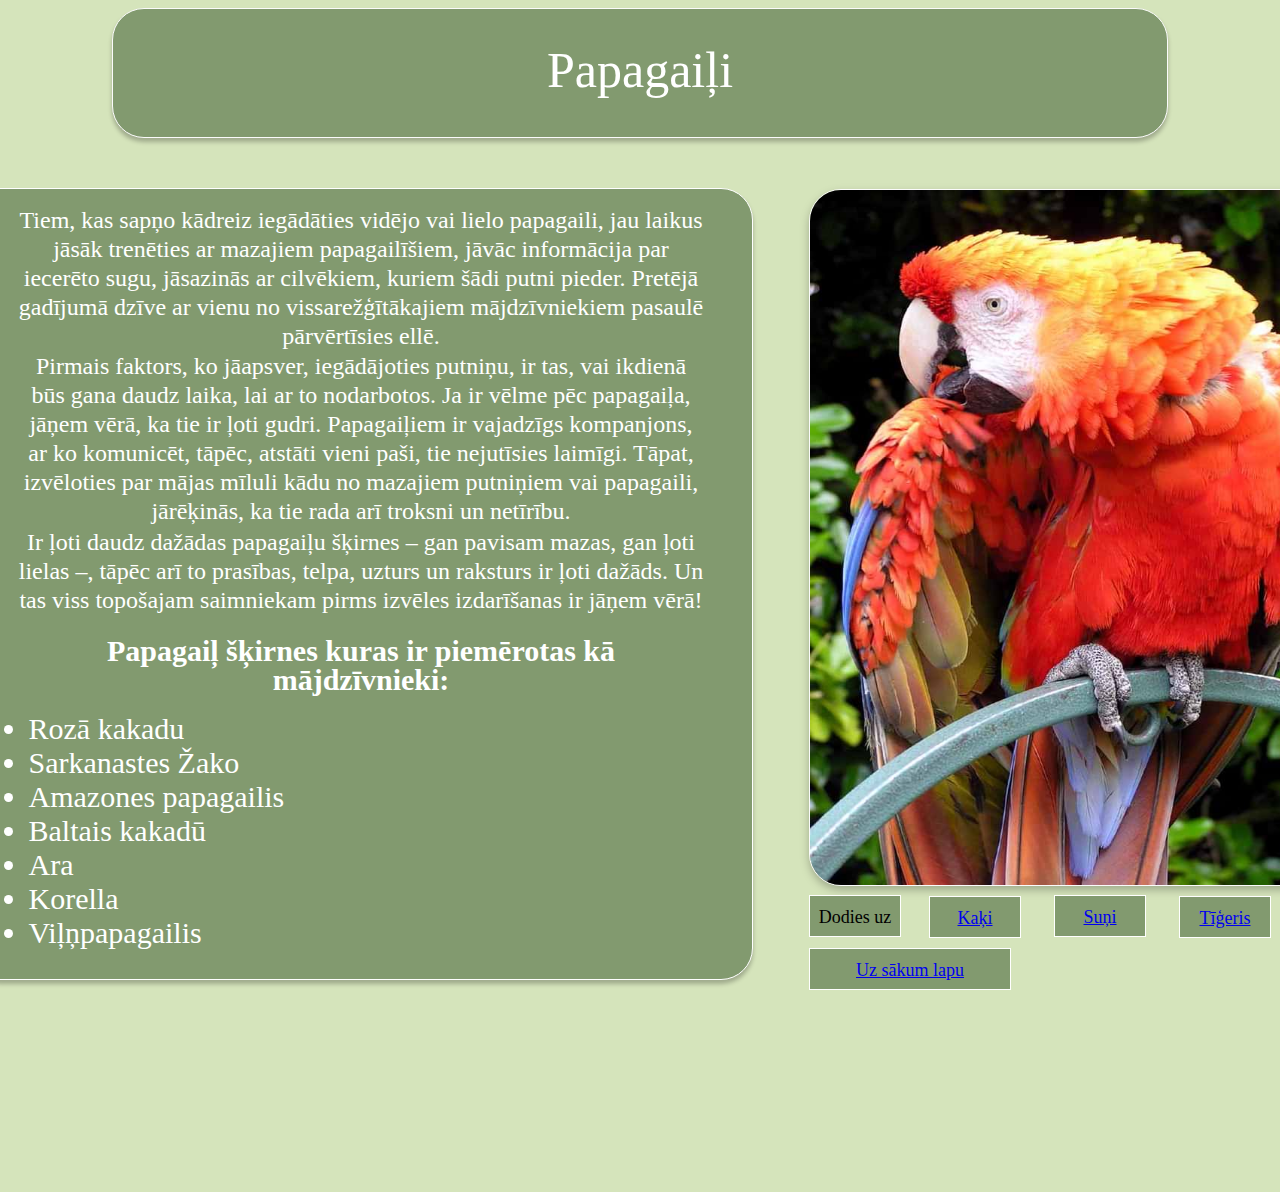
<file: annamarijapilate.html>
<!DOCTYPE html>
<html>
<head>
  <meta charset="utf-8">
  <meta name="viewport" content="width=device-width">
  <title>AnnaMarijaPilate</title>
  <link href="./css/papa.css" rel="stylesheet" type="text/css" />
  <link rel="icon" href="./ikonas/favi.ico">
</head>
<body>
  <div class="kvadr"><h1>Papagaiļi</h1></div>
  <div class="taisns"><img src="./images/bigpapa.jpg" alt="Liels sargans papagailis">
    <p class="p3">Tiem, kas sapņo kādreiz iegādāties vidējo vai lielo papagaili, jau laikus jāsāk trenēties ar mazajiem papagailīšiem, jāvāc informācija par iecerēto sugu, jāsazinās ar cilvēkiem, kuriem šādi putni pieder. Pretējā gadījumā dzīve ar vienu no vissarežģītākajiem mājdzīvniekiem pasaulē pārvērtīsies ellē.</p>
  <p class="p1">Pirmais faktors, ko jāapsver, iegādājoties putniņu, ir tas, vai ikdienā būs gana daudz laika, lai ar to nodarbotos. Ja ir vēlme pēc papagaiļa, jāņem vērā, ka tie ir ļoti gudri. Papagaiļiem ir vajadzīgs kompanjons, ar ko komunicēt, tāpēc, atstāti vieni paši, tie nejutīsies laimīgi. Tāpat, izvēloties par mājas mīluli kādu no mazajiem putniņiem vai papagaili, jārēķinās, ka tie rada arī troksni un netīrību.</p>
<p class="p2">Ir ļoti daudz dažādas papagaiļu šķirnes – gan pavisam mazas, gan ļoti lielas –, tāpēc arī to prasības, telpa, uzturs un raksturs ir ļoti dažāds. Un tas viss topošajam saimniekam pirms izvēles izdarīšanas ir jāņem vērā!</p>
<h2>Papagaiļ šķirnes kuras ir piemērotas kā mājdzīvnieki:</h2>
<li>Rozā kakadu</li>
<li>Sarkanastes Žako</li>
<li>Amazones papagailis</li>
<li>Baltais kakadū</li>
<li>Ara</li>
<li>Korella</li>
<li>Viļņpapagailis</li>


</div>
  <div class="poga1"><p>Dodies uz</p></div>
  <div class="poga2"><p><a href = "MarijaMičule.html">Kaķi</a></p></div>
  <div class="poga3"><p><a href = "GatisSmilga.html">Suņi</a></p></div>
  <div class="poga4"><p><a href = "MārtiņšSjomkāns.html">Tīģeris</a></p></div>
  <div class="poga5"><p><a href = "index.html">Uz sākum lapu</a></p></div>
</body>
</html>
</file>
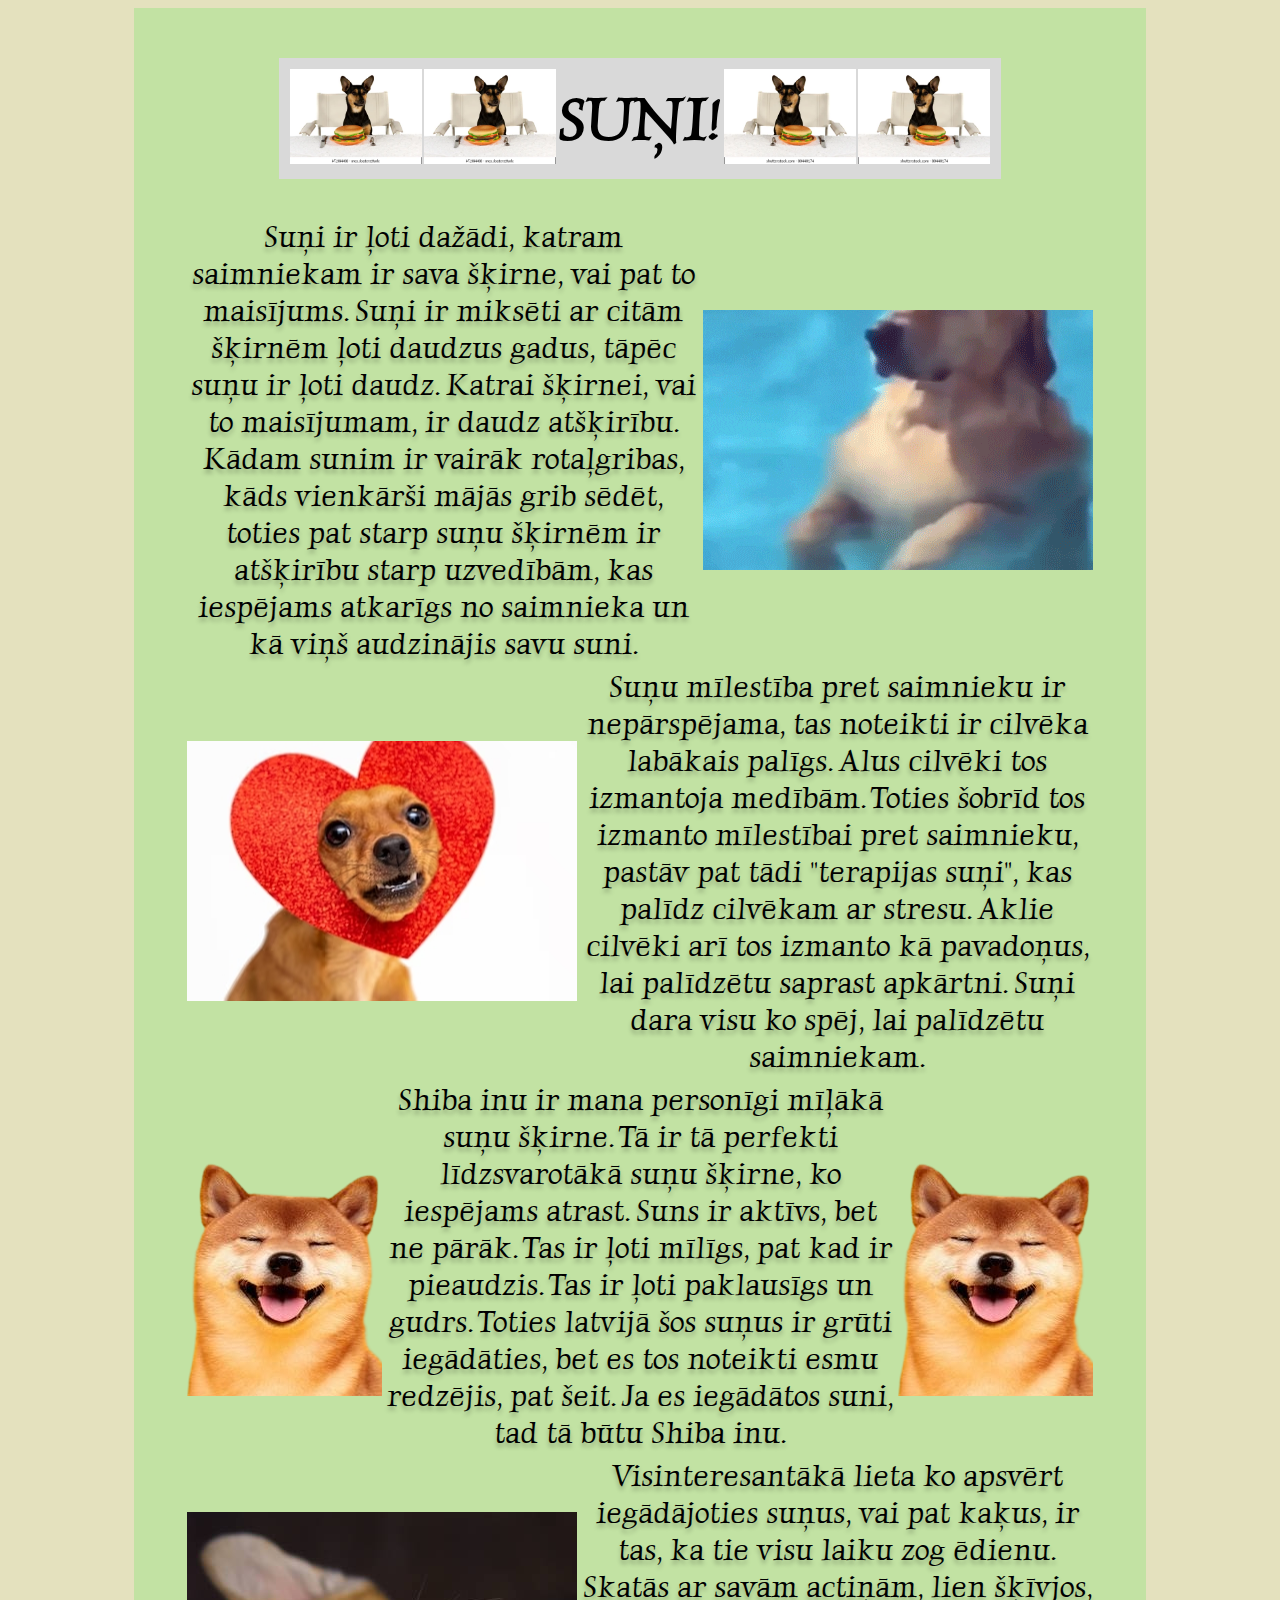
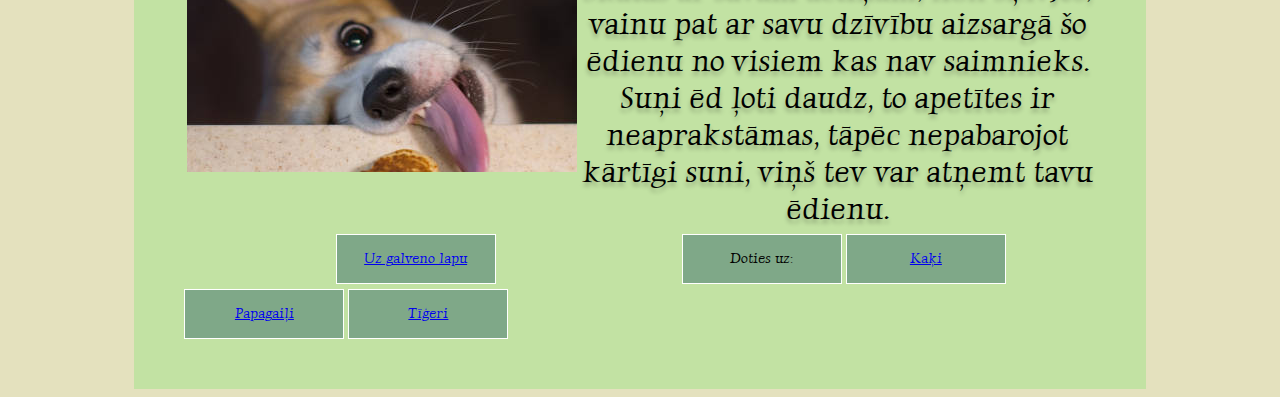
<file: GatisSmilga.html>
<!DOCTYPE html>
<html lang="en">
<head>
    <meta charset="UTF-8">
    <title>Gatis</title>
    <link rel="icon" href="./ikonas/dog.ico">
    <link rel="stylesheet" href="./css/cs.css">
    <link rel="preconnect" href="https://fonts.googleapis.com">
<link rel="preconnect" href="https://fonts.gstatic.com" crossorigin>
<link href="https://fonts.googleapis.com/css2?family=Luxurious+Roman&display=swap" rel="stylesheet">
</head>
<body>
    <div id="bg">
    <table id="C1" class="center">
      <span id=virsr>     
          <tr class="imgborder">        
            <td><img src="images/dog-ham.webp" class="img1"></td><td><img src="images/dog-ham.webp" class="img1"></td><td><h1 class="visrar">SUŅI!</h1></td><td><img src="images/dog-ham.webp" class="img2"></td><td><img src="images/dog-ham.webp" class="img2"></td>
          <!-- <h1 class="visrar">SUŅI!</h1> -->  
        </tr>
      </span>
    </table>
    <br>
    <br>
    <table class="ma">
      <tr>
        <td class="txt">Suņi ir ļoti dažādi, katram saimniekam ir sava šķirne, vai pat to maisījums. Suņi ir miksēti ar citām šķirnēm ļoti daudzus gadus, tāpēc suņu ir ļoti daudz. Katrai šķirnei, vai to maisījumam, ir daudz atšķirību. Kādam sunim ir vairāk rotaļgribas, kāds vienkārši mājās grib sēdēt, toties pat starp suņu šķirnēm ir atšķirību starp uzvedībām, kas iespējams atkarīgs no saimnieka un kā viņš audzinājis savu suni.</td><td><div class="img3" id="inline"></td>
      </tr>
    </table>
    <table class="ma">
      <tr>
        <td><div class="img4" id="inline"></td><td class="txt">Suņu mīlestība pret saimnieku ir nepārspējama, tas noteikti ir cilvēka labākais palīgs. Alus cilvēki tos izmantoja medībām. Toties šobrīd tos izmanto mīlestībai pret saimnieku, pastāv pat tādi "terapijas suņi", kas palīdz cilvēkam ar stresu. Aklie cilvēki arī tos izmanto kā pavadoņus, lai palīdzētu saprast apkārtni. Suņi dara visu ko spēj, lai palīdzētu saimniekam.</td>
      </tr>
    </table>
    <table class="ma">
      <tr>
        <td><div class="img5" id="inline"></td><td class="txt">Shiba inu ir mana personīgi mīļākā suņu šķirne. Tā ir tā perfekti līdzsvarotākā suņu šķirne, ko iespējams atrast. Suns ir aktīvs, bet ne pārāk. Tas ir ļoti mīlīgs, pat kad ir pieaudzis. Tas ir ļoti paklausīgs un gudrs. Toties latvijā šos suņus ir grūti iegādāties, bet es tos noteikti esmu redzējis, pat šeit. Ja es iegādātos suni, tad tā būtu Shiba inu.</td><td><div class="img5" id="inline"></td>
      </tr>
    </table>
    <table class="ma">
      <tr>
        <td><div class="img6" id="inline"></td><td class="txt">Visinteresantākā lieta ko apsvērt iegādājoties suņus, vai pat kaķus, ir tas, ka tie visu laiku zog ēdienu. Skatās ar savām actiņām, lien šķīvjos, vainu pat ar savu dzīvību aizsargā šo ēdienu no visiem kas nav saimnieks. Suņi ēd ļoti daudz, to apetītes ir neaprakstāmas, tāpēc nepabarojot kārtīgi suni, viņš tev var atņemt tavu ēdienu.</td>
      </tr>
    </table>
    <a href="index.html" class="button-main" style="margin-left: 16.6%;"><span id="buttxt">Uz galveno lapu</span></a>
    <div class="button-main" style="margin-left: 20%;"><span id="buttxt">Doties uz:</span></div>
    <a href="MarijaMičule.html" class="button-main"><span id="buttxt">Kaķi</span></a>
    <a href="annamarijapilate.html" class="button-main"><span id="buttxt">Papagaiļi</span></a>
    <a href="MārtiņšSjomkāns.html" class="button-main"><span id="buttxt">Tīģeri</span></a>
  </div>
</body>
</html>
</file>
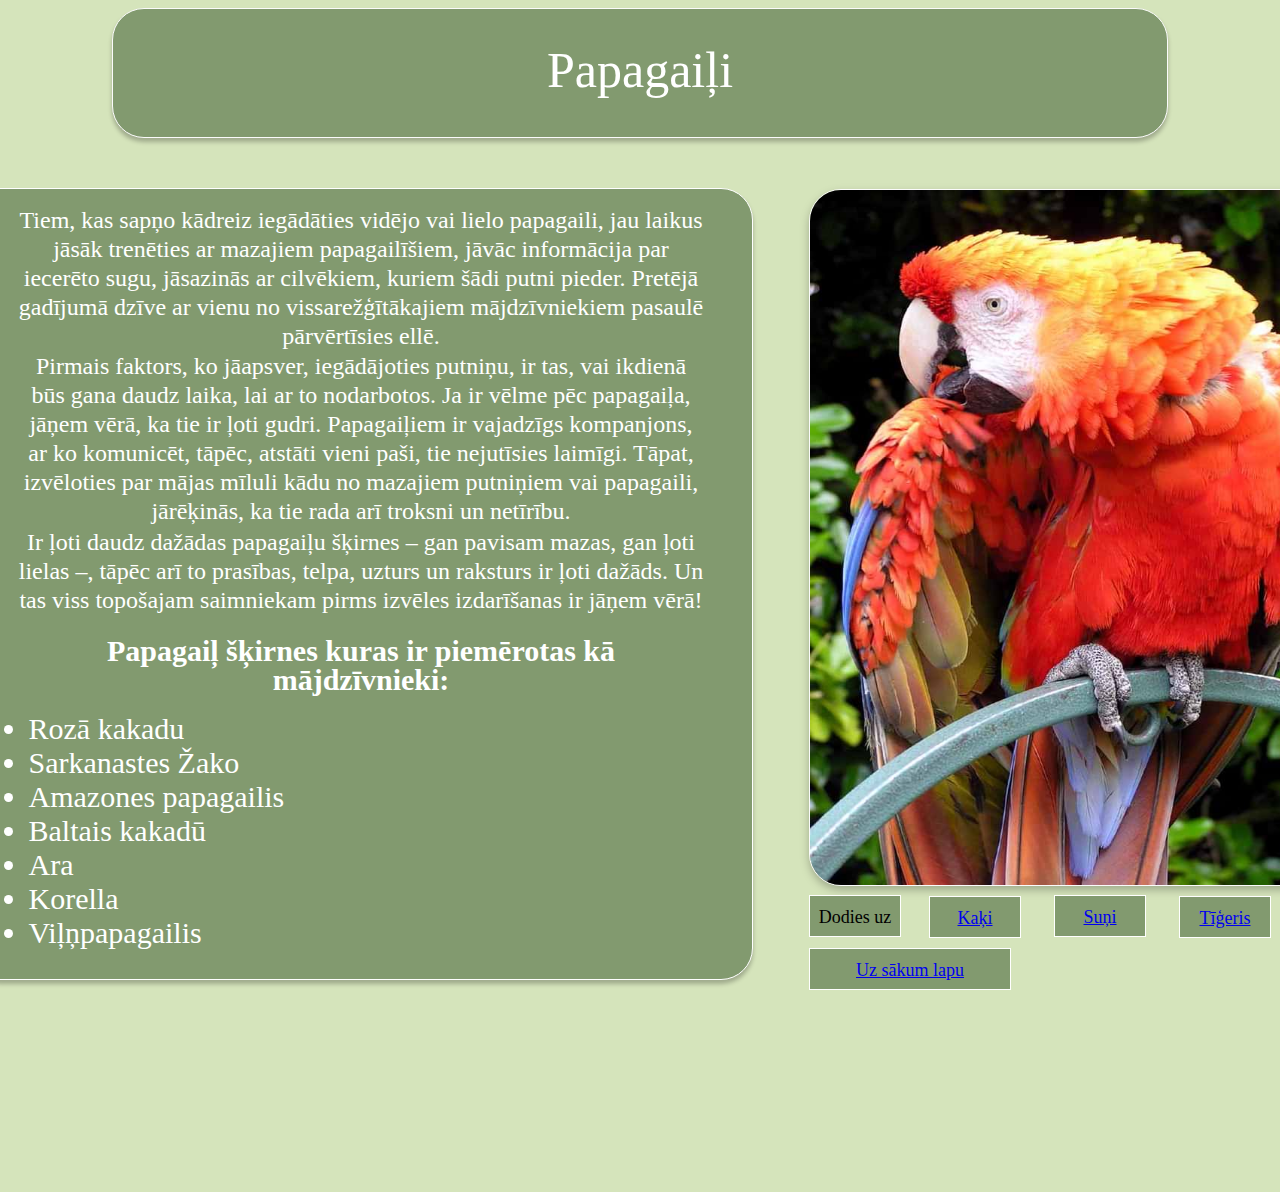
<file: HTML.html>
<!DOCTYPE html>
<html>
<head>
  <meta charset="utf-8">
  <meta name="viewport" content="width=device-width">
  <title>Papagaili</title>
  <link href="./css/papa.css" rel="stylesheet" type="text/css" />
  <link rel="icon" href="./ikonas/favi.ico">
</head>
<body>
  <div class="kvadr"><h1>Papagaiļi</h1></div>
  <div class="taisns"><img src="./images/bigpapa.jpg" alt="Liels sargans papagailis">
    <p class="p3">Tiem, kas sapņo kādreiz iegādāties vidējo vai lielo papagaili, jau laikus jāsāk trenēties ar mazajiem papagailīšiem, jāvāc informācija par iecerēto sugu, jāsazinās ar cilvēkiem, kuriem šādi putni pieder. Pretējā gadījumā dzīve ar vienu no vissarežģītākajiem mājdzīvniekiem pasaulē pārvērtīsies ellē.</p>
  <p class="p1">Pirmais faktors, ko jāapsver, iegādājoties putniņu, ir tas, vai ikdienā būs gana daudz laika, lai ar to nodarbotos. Ja ir vēlme pēc papagaiļa, jāņem vērā, ka tie ir ļoti gudri. Papagaiļiem ir vajadzīgs kompanjons, ar ko komunicēt, tāpēc, atstāti vieni paši, tie nejutīsies laimīgi. Tāpat, izvēloties par mājas mīluli kādu no mazajiem putniņiem vai papagaili, jārēķinās, ka tie rada arī troksni un netīrību.</p>
<p class="p2">Ir ļoti daudz dažādas papagaiļu šķirnes – gan pavisam mazas, gan ļoti lielas –, tāpēc arī to prasības, telpa, uzturs un raksturs ir ļoti dažāds. Un tas viss topošajam saimniekam pirms izvēles izdarīšanas ir jāņem vērā!</p>
<h2>Papagaiļ šķirnes kuras ir piemērotas kā mājdzīvnieki:</h2>
<li>Rozā kakadu</li>
<li>Sarkanastes Žako</li>
<li>Amazones papagailis</li>
<li>Baltais kakadū</li>
<li>Ara</li>
<li>Korella</li>
<li>Viļņpapagailis</li>


</div>
  <div class="poga1"><p>Dodies uz</p></div>
  <div class="poga2"><p><a href = "kaki.html">Kaķi</a></p></div>
  <div class="poga3"><p><a href = "suns.html">Suņi</a></p></div>
  <div class="poga4"><p><a href = "tigeri.html">Tīģeris</a></p></div>
  <div class="poga5"><p><a href = "index.html">Uz sākum lapu</a></p></div>
</body>
</html>
</file>
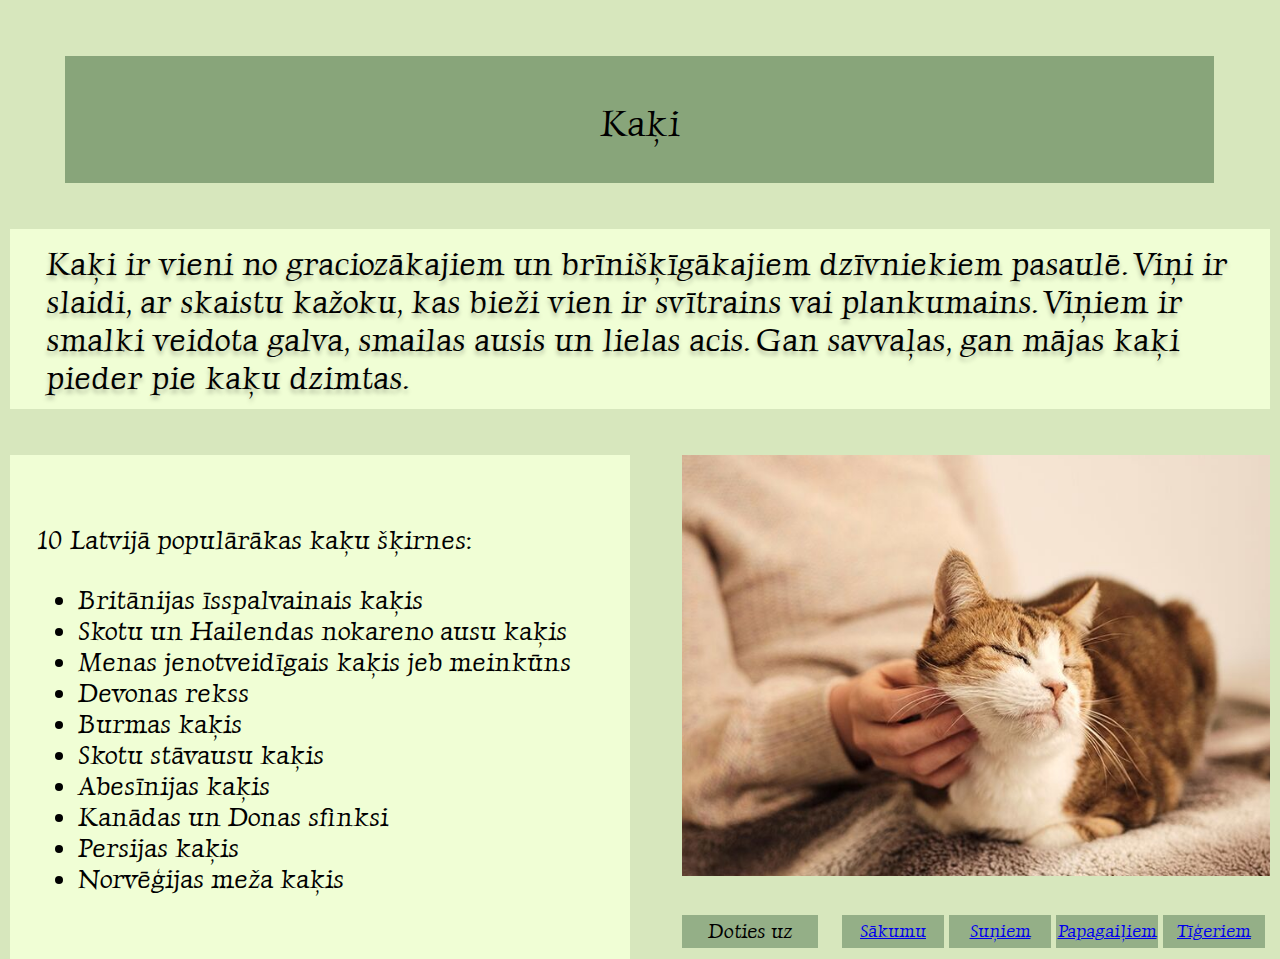
<file: kaki.html>
<!DOCTYPE html>
<head>
    <meta charset="UTF-8">
    <meta name="viewport" content="width=device-width, initial-scale=1.0">
    <link rel="stylesheet" href="./css/style.css">
    <link rel="icon" href="./ikonas/favicon.ico">
    <link rel="preconnect" href="https://fonts.googleapis.com">
<link rel="preconnect" href="https://fonts.gstatic.com" crossorigin>
<link href="https://fonts.googleapis.com/css2?family=Luxurious+Roman&display=swap" rel="stylesheet">
    <title>Marija Mičule</title>
</head>
<body>
    <div class="centresana">
    <div class="titul">
        <h1>Kaķi</h1>
    </div>
    <div class="dtekst">
        <p class="tekst">Kaķi ir vieni no graciozākajiem un brīnišķīgākajiem dzīvniekiem pasaulē. Viņi ir slaidi, ar skaistu kažoku, kas bieži vien ir svītrains vai plankumains. Viņiem ir smalki veidota galva, smailas ausis un lielas acis. Gan savvaļas, gan mājas kaķi pieder pie kaķu dzimtas.</p>
    </div>
    <div class="list">
        <p class="ltekst listpab">10 Latvijā populārākas kaķu šķirnes:</p>
        <ul class="ltekst">
            <li>Britānijas īsspalvainais kaķis</li>
            <li>Skotu un Hailendas nokareno ausu kaķis</li>
            <li>Menas jenotveidīgais kaķis jeb meinkūns</li>
            <li>Devonas rekss</li>
            <li>Burmas kaķis</li>
            <li>Skotu stāvausu kaķis</li>
            <li>Abesīnijas kaķis</li>
            <li>Kanādas un Donas sfinksi</li>
            <li>Persijas kaķis</li>
            <li>Norvēģijas meža kaķis</li>

        </ul>
    </div>
    <div class="datt">
      <img class="att" src="./images/kaķis.jpg" alt="kaķis">  
    </div>

    <div class="pariesana">
        <div class="dotiesuz"><p class="cdotiesuz">Doties uz</p></div>
        <div class="sakums"><p class="csakums"><a href = "index">Sākumu</a></p></div>
        <div class="suni"><p class="csuni"><a href= "suns.html">Suņiem</a></p></div>
        <div class="papagaili"><p class="cpapagaili"><a href ="HTML.html">Papagaiļiem</a></p></div>
        <div class="tigieri"><p class="ctigeri"><a href = "tigeri">Tīģeriem</a></p></div>
    </div>
</div>
    
</body>
</html>
</file>
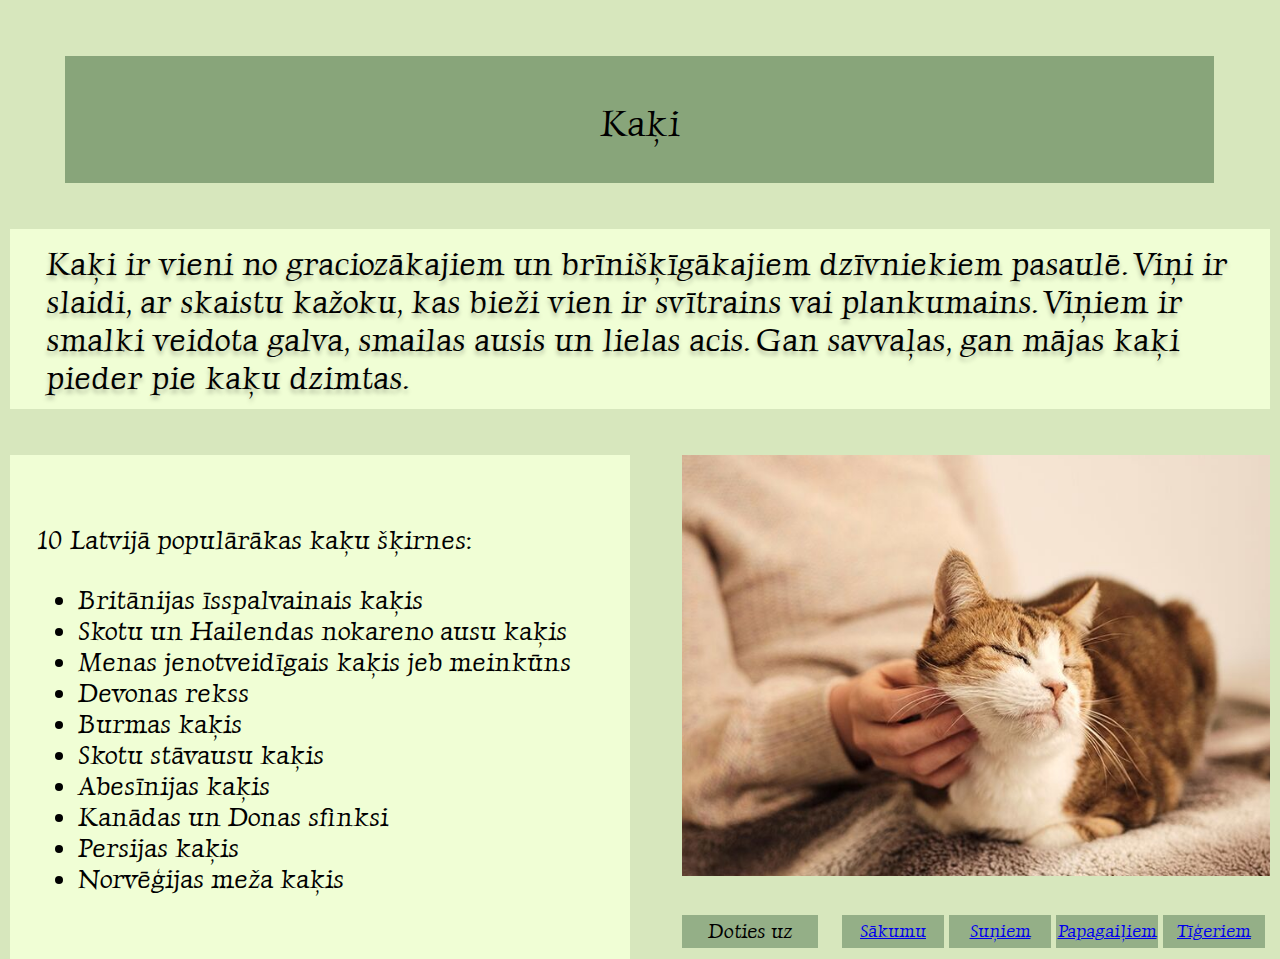
<file: MarijaMičule.html>
<!DOCTYPE html>
<head>
    <meta charset="UTF-8">
    <meta name="viewport" content="width=device-width, initial-scale=1.0">
    <link rel="stylesheet" href="./css/style.css">
    <link rel="icon" href="./ikonas/favicon.ico">
    <link rel="preconnect" href="https://fonts.googleapis.com">
<link rel="preconnect" href="https://fonts.gstatic.com" crossorigin>
<link href="https://fonts.googleapis.com/css2?family=Luxurious+Roman&display=swap" rel="stylesheet">
    <title>Marija Mičule</title>
</head>
<body>
    <div class="centresana">
    <div class="titul">
        <h1>Kaķi</h1>
    </div>
    <div class="dtekst">
        <p class="tekst">Kaķi ir vieni no graciozākajiem un brīnišķīgākajiem dzīvniekiem pasaulē. Viņi ir slaidi, ar skaistu kažoku, kas bieži vien ir svītrains vai plankumains. Viņiem ir smalki veidota galva, smailas ausis un lielas acis. Gan savvaļas, gan mājas kaķi pieder pie kaķu dzimtas.</p>
    </div>
    <div class="list">
        <p class="ltekst listpab">10 Latvijā populārākas kaķu šķirnes:</p>
        <ul class="ltekst">
            <li>Britānijas īsspalvainais kaķis</li>
            <li>Skotu un Hailendas nokareno ausu kaķis</li>
            <li>Menas jenotveidīgais kaķis jeb meinkūns</li>
            <li>Devonas rekss</li>
            <li>Burmas kaķis</li>
            <li>Skotu stāvausu kaķis</li>
            <li>Abesīnijas kaķis</li>
            <li>Kanādas un Donas sfinksi</li>
            <li>Persijas kaķis</li>
            <li>Norvēģijas meža kaķis</li>

        </ul>
    </div>
    <div class="datt">
      <img class="att" src="./images/kaķis.jpg" alt="kaķis">  
    </div>

    <div class="pariesana">
        <div class="dotiesuz"><p class="cdotiesuz">Doties uz</p></div>
        <div class="sakums"><p class="csakums"><a href = "index.html">Sākumu</a></p></div>
        <div class="suni"><p class="csuni"><a href= "GatisSmilga.html">Suņiem</a></p></div>
        <div class="papagaili"><p class="cpapagaili"><a href ="annamarijapilate.html">Papagaiļiem</a></p></div>
        <div class="tigieri"><p class="ctigeri"><a href = "MārtiņšSjomkāns.html">Tīģeriem</a></p></div>
    </div>
</div>
    
</body>
</html>
</file>
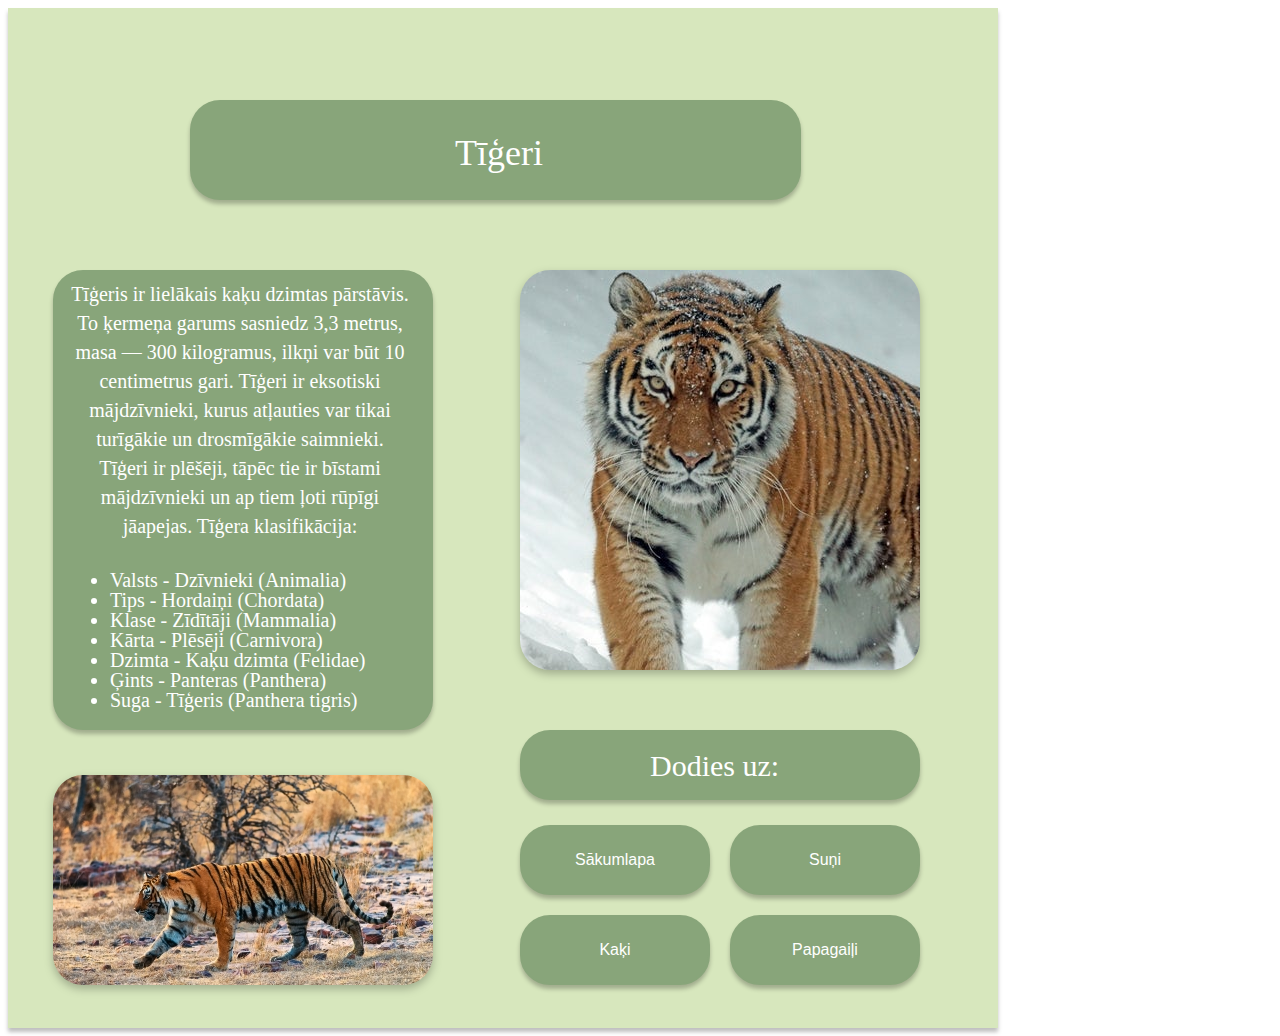
<file: MārtiņšSjomkāns.html>
<!DOCTYPE html>
<html lang="en">
<head>
    <meta charset="UTF-8">
    <meta http-equiv="X-UA-Compatible" content="IE=edge">
    <meta name="viewport" content="width=device-width, initial-scale=1.0">
    <link rel="icon" href="./ikonas/tiger.ico">
    <link rel="stylesheet" href="./css/tigeri.css">
    <title>Martiņš Sjomkans</title>
</head>
<body>
    <div class="dt"></div>
    <div class="dt1"></div>
    <div class="dt2"></div>
    <div class="dt3"></div>
    <div class="dt4"></div>
    <div class="dt5"></div>
    <p class="p1">Tīģeri</p>
    <p class="p2">Dodies uz:</p>
    <p class="p3">Tīģeris ir lielākais kaķu dzimtas pārstāvis. To ķermeņa garums sasniedz 3,3 metrus, masa — 300 kilogramus, 
        ilkņi var būt 10 centimetrus gari. Tīģeri ir eksotiski mājdzīvnieki, kurus atļauties var tikai turīgākie un
         drosmīgākie saimnieki. Tīģeri ir plēšēji, tāpēc tie ir bīstami mājdzīvnieki un ap tiem ļoti rūpīgi jāapejas. Tīģera klasifikācija:</p>
    <ul class="p4">
        <li>Valsts - Dzīvnieki (Animalia)</li>
        <li>Tips - Hordaiņi (Chordata)</li>
        <li>Klase - Zīdītāji (Mammalia)</li>
        <li>Kārta - Plēsēji (Carnivora)</li>
        <li>Dzimta - Kaķu dzimta (Felidae)</li>
        <li>Ģints - Panteras (Panthera)</li>
        <li>Suga - Tīģeris (Panthera tigris)</li>
    </ul>
          
             

    
    
    <a href="index.html">
        <button class="poga1">Sākumlapa</button>
    </a>

    <a href="MarijaMičule.html">
        <button class="poga2">Kaķi</button>
    </a>

    <a href="GatisSmilga.html">
        <button class="poga3">Suņi</button>
    </a>

    <a href="annamarijapilate.html">
        <button class="poga4">Papagaiļi</button>
    </a>
    

</body>
</html>
</file>
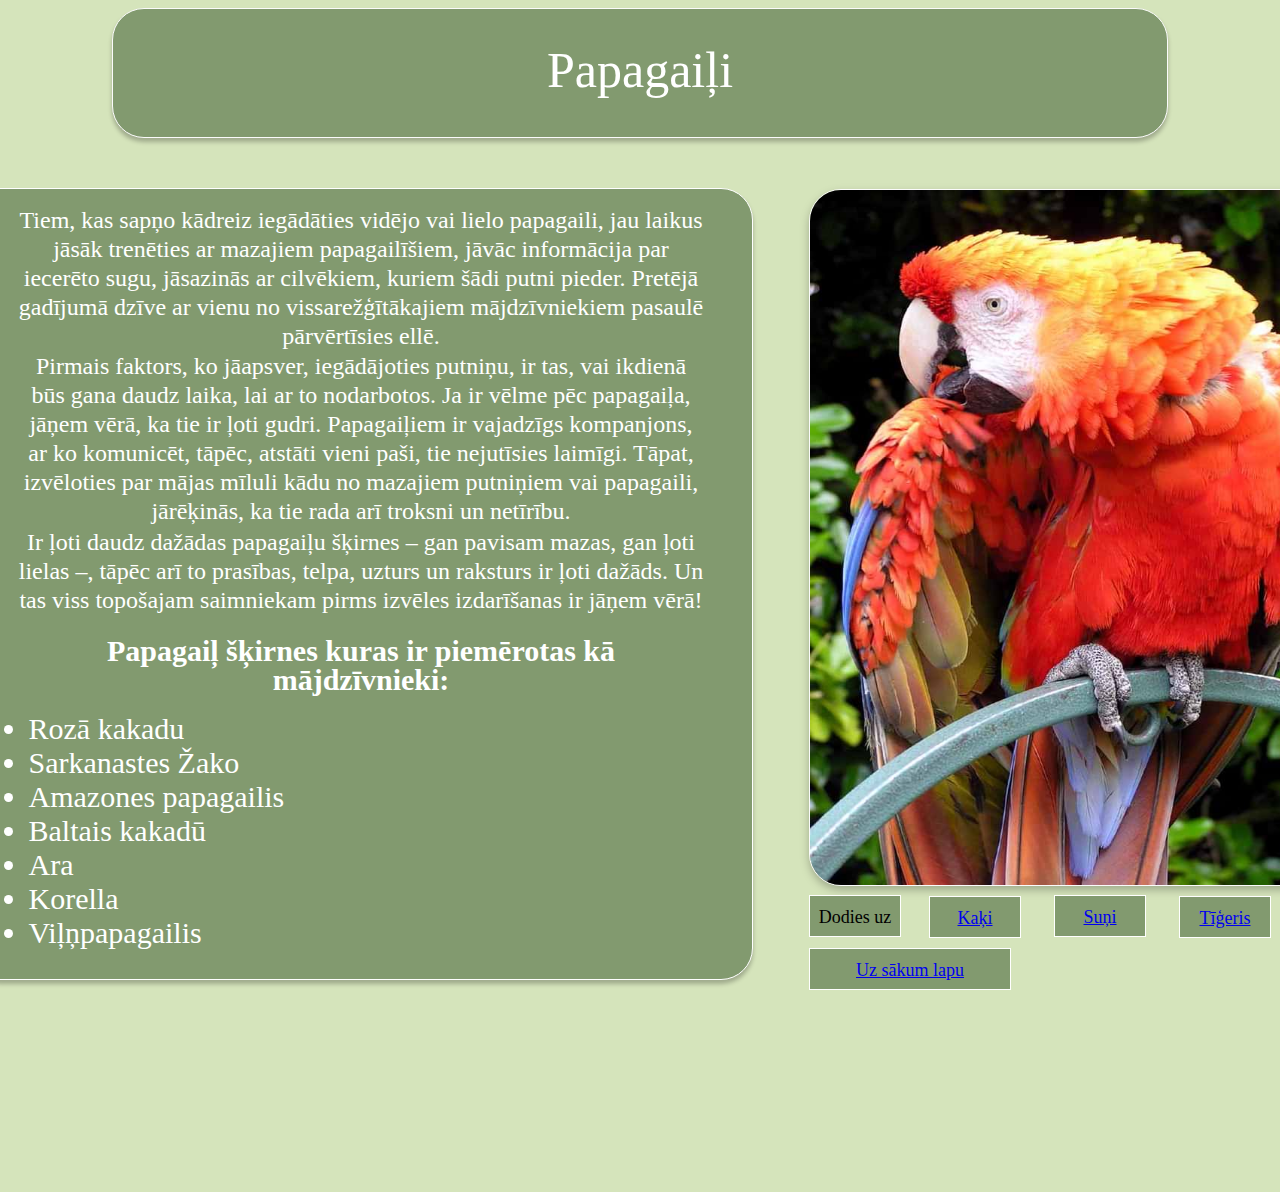
<file: papagaili.html>
<!DOCTYPE html>
<html>
<head>
  <meta charset="utf-8">
  <meta name="viewport" content="width=device-width">
  <title>AnnaMarijaPilate</title>
  <link href="./css/papa.css" rel="stylesheet" type="text/css" />
  <link rel="icon" href="./ikonas/favi.ico">
</head>
<body>
  <div class="kvadr"><h1>Papagaiļi</h1></div>
  <div class="taisns"><img src="./images/bigpapa.jpg" alt="Liels sargans papagailis">
    <p class="p3">Tiem, kas sapņo kādreiz iegādāties vidējo vai lielo papagaili, jau laikus jāsāk trenēties ar mazajiem papagailīšiem, jāvāc informācija par iecerēto sugu, jāsazinās ar cilvēkiem, kuriem šādi putni pieder. Pretējā gadījumā dzīve ar vienu no vissarežģītākajiem mājdzīvniekiem pasaulē pārvērtīsies ellē.</p>
  <p class="p1">Pirmais faktors, ko jāapsver, iegādājoties putniņu, ir tas, vai ikdienā būs gana daudz laika, lai ar to nodarbotos. Ja ir vēlme pēc papagaiļa, jāņem vērā, ka tie ir ļoti gudri. Papagaiļiem ir vajadzīgs kompanjons, ar ko komunicēt, tāpēc, atstāti vieni paši, tie nejutīsies laimīgi. Tāpat, izvēloties par mājas mīluli kādu no mazajiem putniņiem vai papagaili, jārēķinās, ka tie rada arī troksni un netīrību.</p>
<p class="p2">Ir ļoti daudz dažādas papagaiļu šķirnes – gan pavisam mazas, gan ļoti lielas –, tāpēc arī to prasības, telpa, uzturs un raksturs ir ļoti dažāds. Un tas viss topošajam saimniekam pirms izvēles izdarīšanas ir jāņem vērā!</p>
<h2>Papagaiļ šķirnes kuras ir piemērotas kā mājdzīvnieki:</h2>
<li>Rozā kakadu</li>
<li>Sarkanastes Žako</li>
<li>Amazones papagailis</li>
<li>Baltais kakadū</li>
<li>Ara</li>
<li>Korella</li>
<li>Viļņpapagailis</li>


</div>
  <div class="poga1"><p>Dodies uz</p></div>
  <div class="poga2"><p><a href = "kaki.html">Kaķi</a></p></div>
  <div class="poga3"><p><a href = "suns.html">Suņi</a></p></div>
  <div class="poga4"><p><a href = "tigeri.html">Tīģeris</a></p></div>
  <div class="poga5"><p><a href = "index.html">Uz sākum lapu</a></p></div>
</body>
</html>
</file>
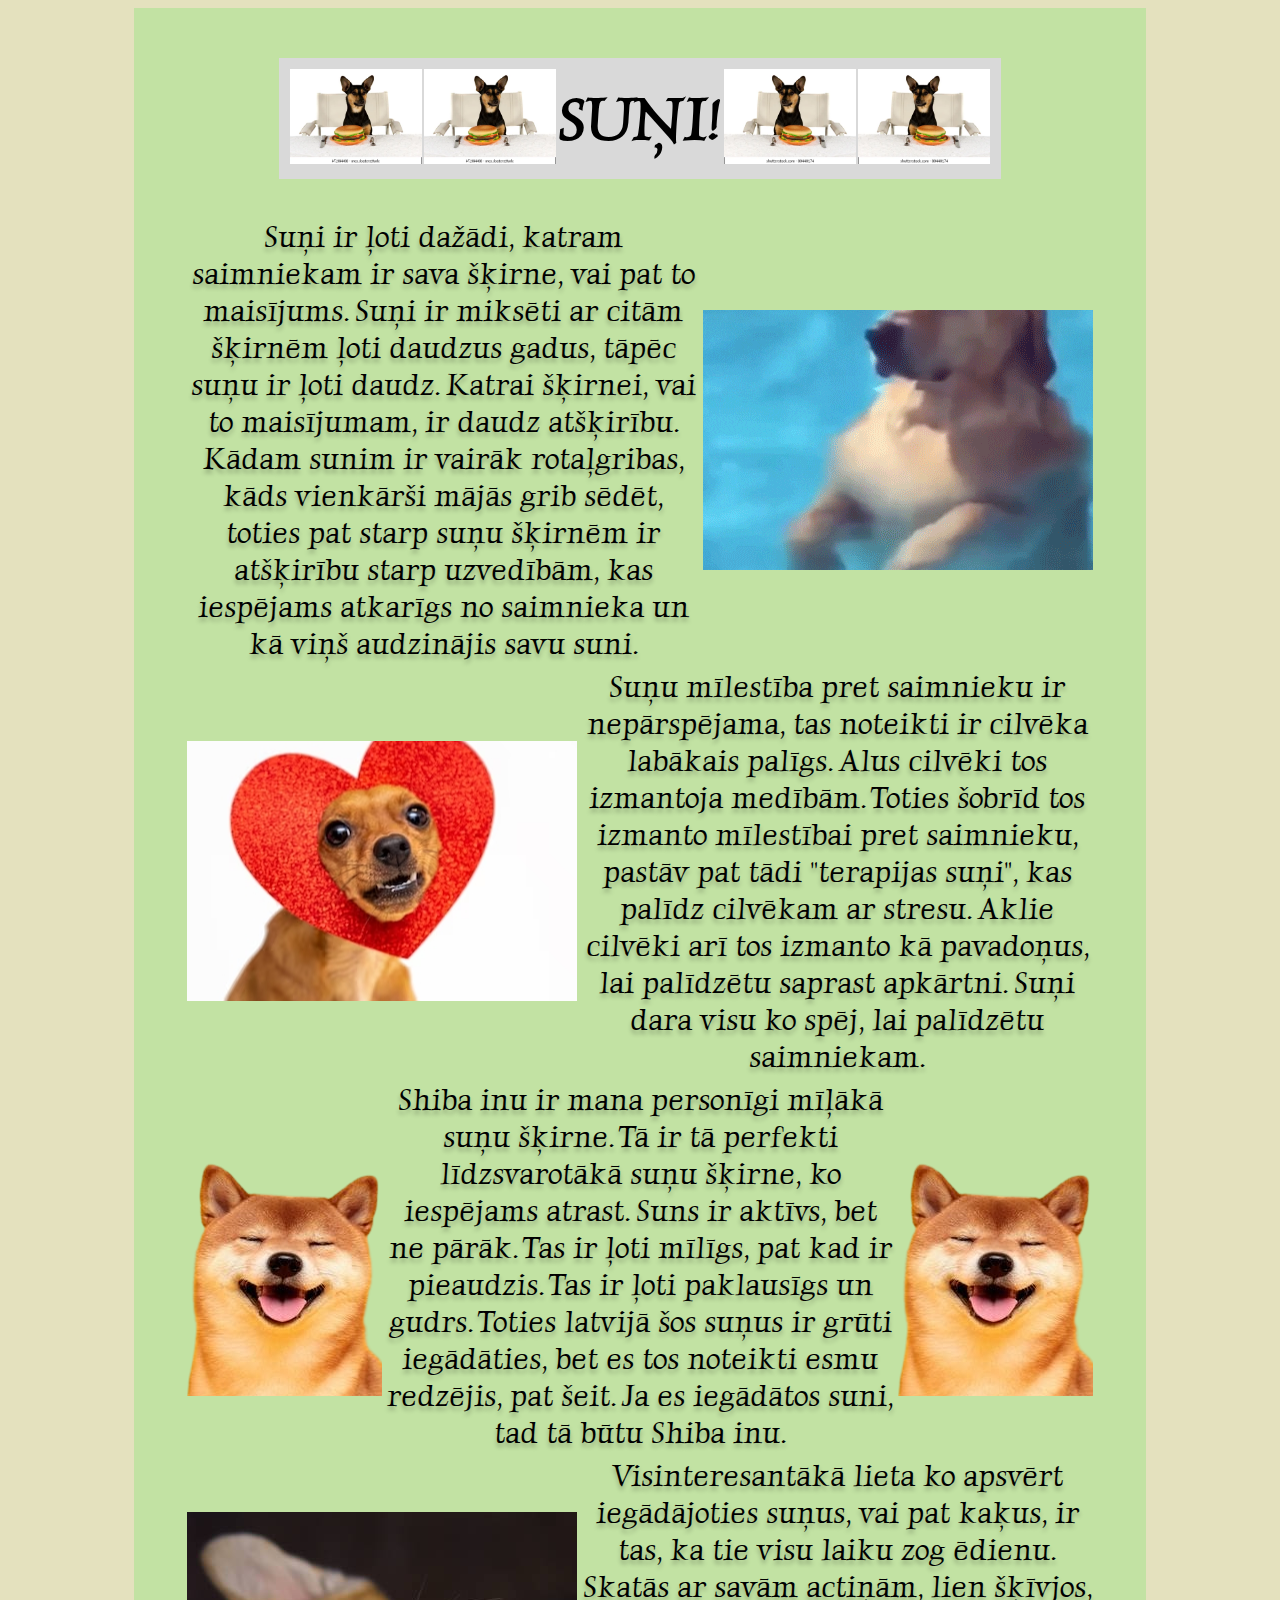
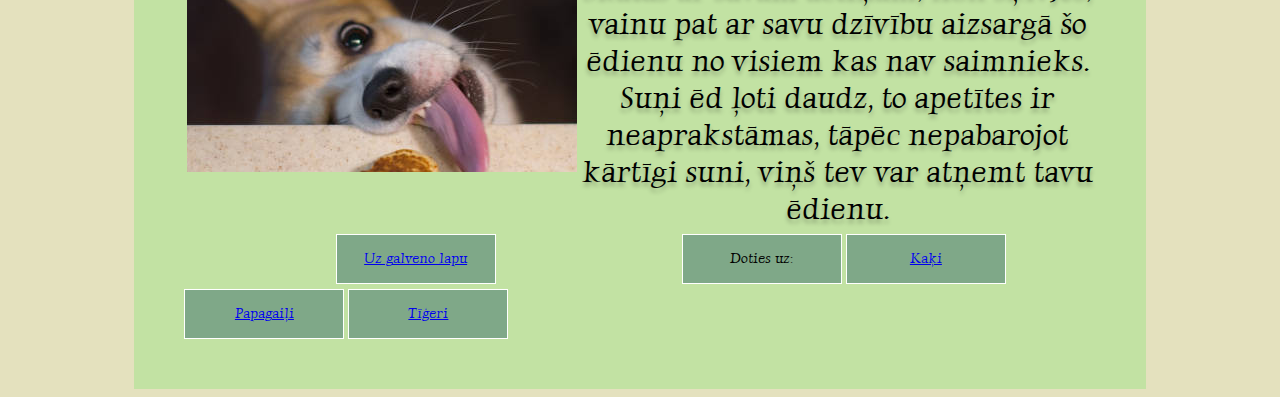
<file: suns.html>
<!DOCTYPE html>
<html lang="en">
<head>
    <meta charset="UTF-8">
    <title>Gatis</title>
    <link rel="icon" href="./ikonas/dog.ico">
    <link rel="stylesheet" href="./css/cs.css">
    <link rel="preconnect" href="https://fonts.googleapis.com">
<link rel="preconnect" href="https://fonts.gstatic.com" crossorigin>
<link href="https://fonts.googleapis.com/css2?family=Luxurious+Roman&display=swap" rel="stylesheet">
</head>
<body>
    <div id="bg">
    <table id="C1" class="center">
      <span id=virsr>     
          <tr class="imgborder">        
            <td><img src="images/dog-ham.webp" class="img1"></td><td><img src="images/dog-ham.webp" class="img1"></td><td><h1 class="visrar">SUŅI!</h1></td><td><img src="images/dog-ham.webp" class="img2"></td><td><img src="images/dog-ham.webp" class="img2"></td>
          <!-- <h1 class="visrar">SUŅI!</h1> -->  
        </tr>
      </span>
    </table>
    <br>
    <br>
    <table class="ma">
      <tr>
        <td class="txt">Suņi ir ļoti dažādi, katram saimniekam ir sava šķirne, vai pat to maisījums. Suņi ir miksēti ar citām šķirnēm ļoti daudzus gadus, tāpēc suņu ir ļoti daudz. Katrai šķirnei, vai to maisījumam, ir daudz atšķirību. Kādam sunim ir vairāk rotaļgribas, kāds vienkārši mājās grib sēdēt, toties pat starp suņu šķirnēm ir atšķirību starp uzvedībām, kas iespējams atkarīgs no saimnieka un kā viņš audzinājis savu suni.</td><td><div class="img3" id="inline"></td>
      </tr>
    </table>
    <table class="ma">
      <tr>
        <td><div class="img4" id="inline"></td><td class="txt">Suņu mīlestība pret saimnieku ir nepārspējama, tas noteikti ir cilvēka labākais palīgs. Alus cilvēki tos izmantoja medībām. Toties šobrīd tos izmanto mīlestībai pret saimnieku, pastāv pat tādi "terapijas suņi", kas palīdz cilvēkam ar stresu. Aklie cilvēki arī tos izmanto kā pavadoņus, lai palīdzētu saprast apkārtni. Suņi dara visu ko spēj, lai palīdzētu saimniekam.</td>
      </tr>
    </table>
    <table class="ma">
      <tr>
        <td><div class="img5" id="inline"></td><td class="txt">Shiba inu ir mana personīgi mīļākā suņu šķirne. Tā ir tā perfekti līdzsvarotākā suņu šķirne, ko iespējams atrast. Suns ir aktīvs, bet ne pārāk. Tas ir ļoti mīlīgs, pat kad ir pieaudzis. Tas ir ļoti paklausīgs un gudrs. Toties latvijā šos suņus ir grūti iegādāties, bet es tos noteikti esmu redzējis, pat šeit. Ja es iegādātos suni, tad tā būtu Shiba inu.</td><td><div class="img5" id="inline"></td>
      </tr>
    </table>
    <table class="ma">
      <tr>
        <td><div class="img6" id="inline"></td><td class="txt">Visinteresantākā lieta ko apsvērt iegādājoties suņus, vai pat kaķus, ir tas, ka tie visu laiku zog ēdienu. Skatās ar savām actiņām, lien šķīvjos, vainu pat ar savu dzīvību aizsargā šo ēdienu no visiem kas nav saimnieks. Suņi ēd ļoti daudz, to apetītes ir neaprakstāmas, tāpēc nepabarojot kārtīgi suni, viņš tev var atņemt tavu ēdienu.</td>
      </tr>
    </table>
    <a href="index.html" class="button-main" style="margin-left: 16.6%;"><span id="buttxt">Uz galveno lapu</span></a>
    <div class="button-main" style="margin-left: 20%;"><span id="buttxt">Doties uz:</span></div>
    <a href="kaki.html" class="button-main"><span id="buttxt">Kaķi</span></a>
    <a href="HTML.html" class="button-main"><span id="buttxt">Papagaiļi</span></a>
    <a href="tigeri.html" class="button-main"><span id="buttxt">Tīģeri</span></a>
  </div>
</body>
</html>
</file>
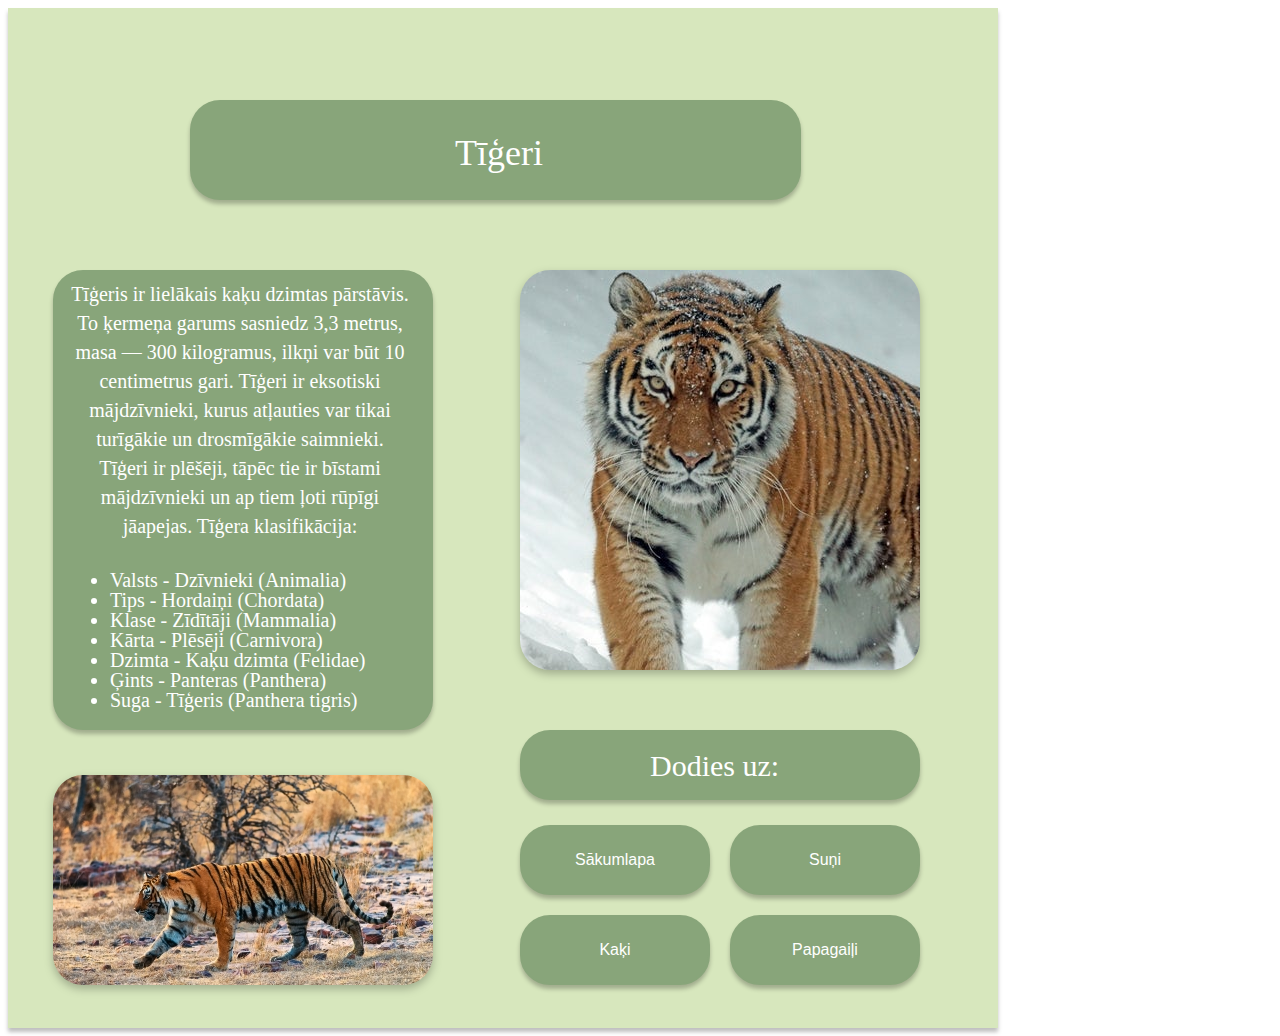
<file: tigeri.html>
<!DOCTYPE html>
<html lang="en">
<head>
    <meta charset="UTF-8">
    <meta http-equiv="X-UA-Compatible" content="IE=edge">
    <meta name="viewport" content="width=device-width, initial-scale=1.0">
    <link rel="icon" href="./ikonas/tiger.ico">
    <link rel="stylesheet" href="./css/tigeri.css">
    <title>Martiņš Sjomkans</title>
</head>
<body>
    <div class="dt"></div>
    <div class="dt1"></div>
    <div class="dt2"></div>
    <div class="dt3"></div>
    <div class="dt4"></div>
    <div class="dt5"></div>
    <p class="p1">Tīģeri</p>
    <p class="p2">Dodies uz:</p>
    <p class="p3">Tīģeris ir lielākais kaķu dzimtas pārstāvis. To ķermeņa garums sasniedz 3,3 metrus, masa — 300 kilogramus, 
        ilkņi var būt 10 centimetrus gari. Tīģeri ir eksotiski mājdzīvnieki, kurus atļauties var tikai turīgākie un
         drosmīgākie saimnieki. Tīģeri ir plēšēji, tāpēc tie ir bīstami mājdzīvnieki un ap tiem ļoti rūpīgi jāapejas. Tīģera klasifikācija:</p>
    <ul class="p4">
        <li>Valsts - Dzīvnieki (Animalia)</li>
        <li>Tips - Hordaiņi (Chordata)</li>
        <li>Klase - Zīdītāji (Mammalia)</li>
        <li>Kārta - Plēsēji (Carnivora)</li>
        <li>Dzimta - Kaķu dzimta (Felidae)</li>
        <li>Ģints - Panteras (Panthera)</li>
        <li>Suga - Tīģeris (Panthera tigris)</li>
    </ul>
          
             

    
    
    <a href="index.html">
        <button class="poga1">Sākumlapa</button>
    </a>

    <a href="kaki.html">
        <button class="poga2">Kaķi</button>
    </a>

    <a href="suns.html">
        <button class="poga3">Suņi</button>
    </a>

    <a href="HTML.html">
        <button class="poga4">Papagaiļi</button>
    </a>
    

</body>
</html>
</file>
<file: css/papa.css>
html {
    height: 100%;
    width: 100%;
  }
  .kvadr{ 
    display: block;
    margin: auto;
    position: center;
    width: 1054px;
    height: 128px;
    left: 96px;
    top: 24px;
    background: #829A6F;
    border: 1px solid #FBFBFB;
    box-shadow: 0px 4px 4px rgba(0, 0, 0, 0.25);
    border-radius: 32px;
  }
  h1{
    margin-top: 37px;
    text-align: center;
    line-height: 48px;
    font-family: 'Luxurious Roman';
    font-weight: 400;
    font-size: 50px;
    color: #ffffff;
  }
.taisns{
    display: block;
    margin: auto;
    position: relative;
    width: 783px;
    height: 790px;
    right: 280px;
    top: 50px;
    background: #829A6F;
    border: 1px solid #FFFFFF;
    box-shadow: 0px 4px 4px rgba(0, 0, 0, 0.25);
    border-radius: 32px;
}
img{
    display: block;
    margin: auto;
    position: relative;
    width: 560px;
    height: 695px;
    left: 730px;
    filter: drop-shadow(0px 4px 4px rgba(0, 0, 0, 0.25));
    border-radius: 32px;
    border: 1px solid #FBFBFB;
}
.poga1{
    display: block;
    margin: auto;
    position: relative;
    width: 90px;
    height: 40px;
    left: 215px;
    bottom: 35px;
    background: #829A6F;
    border: 1px solid #FFFFFF;
}
.poga2{
    margin: auto;
    display: block;
    position: relative;
    width: 90px;
    height: 40px;
    left: 335px;
    bottom: 76.5px;
    background: #829A6F;
    border: 1px solid #FFFFFF;
}
.poga3{
    margin: auto;
    display: block;
    position: relative;
    width: 90px;
    height: 40px;
    left: 460px;
    bottom: 119px;
    background: #829A6F;
    border: 1px solid #FFFFFF;
}
.poga4{
    margin: auto;
    display: block;
    position: relative;
    width: 90px;
    height: 40px;
    left: 585px;
    bottom: 160px;
    background: #829A6F;
    border: 1px solid #FFFFFF;
}
.poga5{
    margin: auto;
    display: block;
    position: relative;
    width: 200px;
    height: 40px;
    left: 270px;
    bottom: 150px;
    background: #829A6F;
    border: 1px solid #FFFFFF;
}
p{
    font-family: 'Luxurious Roman';
    font-style: normal;
    font-weight: 400;
    font-size: 18px;
    text-align: center;
    color: #000000;
    margin-top: 11px;
}
body{
      background-color: #d5e4bb;
  }
.p1{
    position: relative;
    margin: auto;
    width: 687px;
    height: 556px;
    left: 1px;
    bottom: 1090px;
    font-family: 'Luxurious Roman';
    font-style: normal;
    font-weight: 400;
    font-size: 24px;
    line-height: 29px;
    display: block;
    text-align: center;
    color: #ffffff;

}
.p2{
    position: relative;
    margin: auto;
    width: 687px;
    height: 556px;
    left: 1px;
    bottom: 1470px;
    font-family: 'Luxurious Roman';
    font-style: normal;
    font-weight: 400;
    font-size: 24px;
    line-height: 29px;
    display: block;
    text-align: center;
    color: #ffffff;
}
.p3{
    position: relative;
    margin: auto;
    width: 687px;
    height: 556px;
    left: 1px;
    bottom: 680px;
    font-family: 'Luxurious Roman';
    font-style: normal;
    font-weight: 400;
    font-size: 24px;
    line-height: 29px;
    display: block;
    text-align: center;
    color: #ffffff;
}
h2{
    position: relative;
    margin: auto;
    width: 687px;
    height: 556px;
    left: 1px;
    bottom: 1918px;
    font-family: 'Luxurious Roman';
    font-style: normal;
    font-weight: 600;
    font-size: 30px;
    line-height: 29px;
    display: block;
    text-align: center;
    color: #ffffff;
}
li{
    position: relative;
    margin: auto;
    left: 60px;
    bottom: 2398px;
    font-family: 'Luxurious Roman';
    font-style: normal;
    font-weight: 400;
    font-size: 30px;
    color: #ffffff;
}
</file>
<file: css/cs.css>
body{
    background-color: #e4e1be;
}
#C1{
    background-color: #D9D9D9;
    border-spacing:0;
}
#bg{
    background-color: #c2e2a3;
    margin-left: 10%;
    margin-right: 10%;
    padding: 50px;
}
.img1{
    width: 132px;
    transform: scaleX(-1);
    }
.img3{
height: 260px;
width: 390px;
background: url(../images/giphy.gif);
background-position: center; 
}
.img4{
    height: 260px;
    width: 390px;
    background: url(../images/meaow.jpg);
    background-position: center; 
    }
.img5{
height: 260px;
width: 195px;
background: url(../images/shiba-inu.png);
background-position: center; 
}
.img6{
height: 260px;
width: 390px;
background: url(../images/FOODSTEAL.jpg);
background-position: center; 
}

.txt{
    word-break: break-word;
    font-size: 30px;
    font-family: 'Luxurious Roman', cursive;
    text-align: center;
    /* display: flex; */
    justify-content: center;
    align-items: center;
    text-shadow: 0px 4px 4px rgba(0, 0, 0, 0.25);
}
#buttxt{
    word-break: break-word;
    font-size: 14px;
    font-family: 'Luxurious Roman', cursive;
    text-align: center;
    display: grid;
    justify-content: center;
    align-items: center;
    margin-top: 15px;
}
.img2{
width: 132px;
}
.imgborder{
    display: table;
    table-layout: fixed;
}

.visrar{
    display: inline;
    font-size: 60px;
    font-family: 'Luxurious Roman', cursive;
}
.center {
    margin: auto;
    /* width: 90%; */
    padding: 10px;
}
.ma{
    margin: auto;
    /* margin-left: 25%; */
}
.button-main{
    box-sizing: border-box;
    display: inline-block;
    width: 160px;
    height: 50px;
    background: #7FA888;
    border: 1px solid #FFFFFF;
    margin-top: 0.5%;
}
</file>
<file: css/style.css>
body {
    background-color: #D7E7BD;
}

.titul {
    position: absolute;
    width: 1149px;
    height: 127px;
    left: 145px;
    top: 48px;
    background: #88A57A;
    overflow: hidden;
}

h1 {
    position: absolute;
width: 558px;
height: 83px;
left: 296px;
top: 22px;
font-weight: 400;
font-size: 36px;
font-family: 'Luxurious Roman', cursive;
line-height: 43px;
text-align: center;
}

.dtekst {
    position: absolute;
    width: 1260px;
    height: 180px;
    left: 90px;
    top: 221px;
    
    background: #F0FED5;
    overflow: hidden;
}

.tekst {
    position: absolute;
    width: 1188px;
    height: 149px;
    left: calc(50% - 1188px/2);
    margin: 0%;
    top: 16px;
    font-family: 'Luxurious Roman';
    font-style: normal;
    font-weight: 400;
    font-size: 32px;
    line-height: 38px;
    text-shadow: 0px 4px 4px rgba(0, 0, 0, 0.25);

}

.list {
    position: absolute;
    width: 620px;
    height: 504px;
    left: 90px;
    top: 447px;
    background: #F0FED5;
    overflow: hidden;
}

.ltekst {
    position: absolute;
    left: calc(50% - 562px/2 - 1px);
    font-family: 'Luxurious Roman', cursive;
    font-weight: 400;
    font-size: 26px;
    line-height: 31px;
    align-items: center;
    margin: 0%;
    }

ul {
    top: 130px;
}

.listpab {
    top: 70px;
}


.att {
    position: absolute;
    width: 743px;
    height: 510px;
    left: -78px;
    top: -45px;

}

.datt {
    position: absolute;
width: 588px;
height: 421px;
left: 762px;
top: 447px;
overflow: hidden;
}

.pariesana {
    position: absolute;
    width: 671px;
    height: 50px;
    left: 746px;
    top: 901px;
}

.dotiesuz {
    position: absolute;
    width: 136px;
    height: 33px;
    left: 16px;
    top: 6px;
    background: #94AF87;
}

.cdotiesuz{  
text-align: center;
margin: 3%;
font-family: 'Luxurious Roman', cursive;
font-size: 20px;
}


.sakums {
    position: absolute;
    width: 102px;
    height: 33px;
    left: 176px;
    top: 6px;
    
    background: #94AF87;
}

.csakums {
    text-align: center;
    font-family: 'Luxurious Roman', cursive;
    font-size: 18px;
    margin: 5%;
}

.suni {
    position: absolute;
    width: 102px;
    height: 33px;
    left: 283px;
    top: 6px;
    
    background: #94AF87;
}

.csuni {
    text-align: center;
    margin: 5%;
font-family: 'Luxurious Roman', cursive;
font-size: 18px;
}

.papagaili {
    position: absolute;
    width: 102px;
    height: 33px;
    left: 390px;
    top: 6px;
    
    background: #94AF87;
}

.cpapagaili {
    text-align: center;
    margin: 5% 0%;
    font-family: 'Luxurious Roman', cursive;
    font-size: 18px;
}

.tigieri {
    position: absolute;
    width: 102px;
    height: 33px;
    left: 497px;
    top: 6px;
    
    background: #94AF87;
}

.ctigeri {
    text-align: center;
    margin: 5%;
    font-family: 'Luxurious Roman', cursive;
    font-size: 18px;
}

.centresana {
    position: absolute;
    left: calc(50% - 1440px/2);
}
</file>
<file: css/tigeri.css>
.dt {
    position: relative;
width: 990px;
height: 1020px;

background: #D7E7BD;
box-shadow: 0px 4px 4px rgba(0, 0, 0, 0.25);
  }

  .dt1 {
    position: absolute;
width: 611px;
height: 100px;
left: 190px;
top: 100px;

background: #88A57A;
box-shadow: 0px 4px 4px rgba(0, 0, 0, 0.25);
border-radius: 30px;
  }

.dt2 {
    position: absolute;
width: 380px;
height: 460px;
left: 53px;
top: 270px;

background-color: #88A57A;
box-shadow: 0px 4px 4px rgba(0, 0, 0, 0.25);
border-radius: 30px;
 }

 .dt3 {
 position: absolute;
width: 400px;
height: 400px;
left: 520px;
top: 270px;

background: url(../images/tiger1.jpg);
filter: drop-shadow(0px 4px 4px rgba(0, 0, 0, 0.25));
border-radius: 30px;
 }

 .dt4 { 
 position: absolute;
 width: 400px;
 height: 70px;
 left: 520px;
 top: 730px;
 
 background: #88A57A;
 box-shadow: 0px 4px 4px rgba(0, 0, 0, 0.25);
 border-radius: 30px;
 }

 .dt5 {
 position: absolute;
width: 380px;
height: 210px;
left: 53px;
top: 775px;

background: url(../images/tiger2r.jpg);
filter: drop-shadow(0px 4px 4px rgba(0, 0, 0, 0.25));
border-radius: 30px;
 }


.p1 {
position: absolute;
width: 473px;
height: 93px;
left: 455px;
top: 70px;
font-family: 'Inter';
font-style: normal;
font-weight: 400;
font-size: 36px;
line-height: 44px;
display: flex;
align-items: center;
text-align: center;
color: #FFFFFF;
}


.p2 {
position: absolute;
width: 340px;
height: 41px;
left: 650px;
top: 715px;
font-family: 'Inter';
font-style: normal;
font-weight: 400;
font-size: 30px;
line-height: 29px;
display: flex;
align-items: center;
text-align: center;
color: #FFFFFF;
}


.p3 {
position: absolute;
width: 340px;
height: 41px;
left: 70px;
top: 370px;
font-family: 'Inter';
font-style: normal;
font-weight: 400;
font-size: 20px;
line-height: 29px;
display: flex;
align-items: center;
text-align: center;
color: #FFFFFF;
}


.p4 {
  position: absolute;
  left: 70px;
  top: 570px;
  font-family: 'Inter';
  font-weight: 400;
  font-size: 20px;
  line-height: 20px;
  align-items: center;
  margin: 0%;
  color: #FFFFFF;
}


  


.poga1 { 
  position: absolute;
  width: 190px;
  height: 70px;
  left: 520px;
  top: 825px;
  border: none;
  color: white;
  font-size: 16px;
  
  background: #88A57A;
  box-shadow: 0px 4px 4px rgba(0, 0, 0, 0.25);
  border-radius: 30px;
  }

  .poga1 {
    transition-duration: 0.4s;
  }
  
  .poga1 {
    background-color: #88A57A; 
    color: white; 
    border: 2px solid #88A57A;
  }
  
  .poga1:hover {
    background-color: white;
    color: black;
  }



.poga2 { 
  position: absolute;
  width: 190px;
  height: 70px;
  left: 520px;
  top: 915px;
  border: none;
  color: white;
  font-size: 16px;
  
  background: #88A57A;
  box-shadow: 0px 4px 4px rgba(0, 0, 0, 0.25);
  border-radius: 30px;
  }

  .poga2 {
    transition-duration: 0.4s;
  }
  
  .poga2 {
    background-color: #88A57A; 
    color: white; 
    border: 2px solid #88A57A;
  }
  
  .poga2:hover {
    background-color: white;
    color: black;
  }



.poga3 { 
  position: absolute;
  width: 190px;
  height: 70px;
  left: 730px;
  top: 825px;
  border: none;
  color: white;
  font-size: 16px;
  
  background: #88A57A;
  box-shadow: 0px 4px 4px rgba(0, 0, 0, 0.25);
  border-radius: 30px;
  }

  .poga3 {
    transition-duration: 0.4s;
  }
  
  .poga3 {
    background-color: #88A57A; 
    color: white; 
    border: 2px solid #88A57A;
  }
  
  .poga3:hover {
    background-color: white;
    color: black;
  }



.poga4 { 
  position: absolute;
  width: 190px;
  height: 70px;
  left: 730px;
  top: 915px;
  border: none;
  color: white;
  font-size: 16px;
  
  background: #88A57A;
  box-shadow: 0px 4px 4px rgba(0, 0, 0, 0.25);
  border-radius: 30px;
  }

  .poga4 {
    transition-duration: 0.4s;
  }
  
  .poga4 {
    background-color: #88A57A; 
    color: white; 
    border: 2px solid #88A57A;
  }
  
  .poga4:hover {
    background-color: white;
    color: black;
  }
</file>
